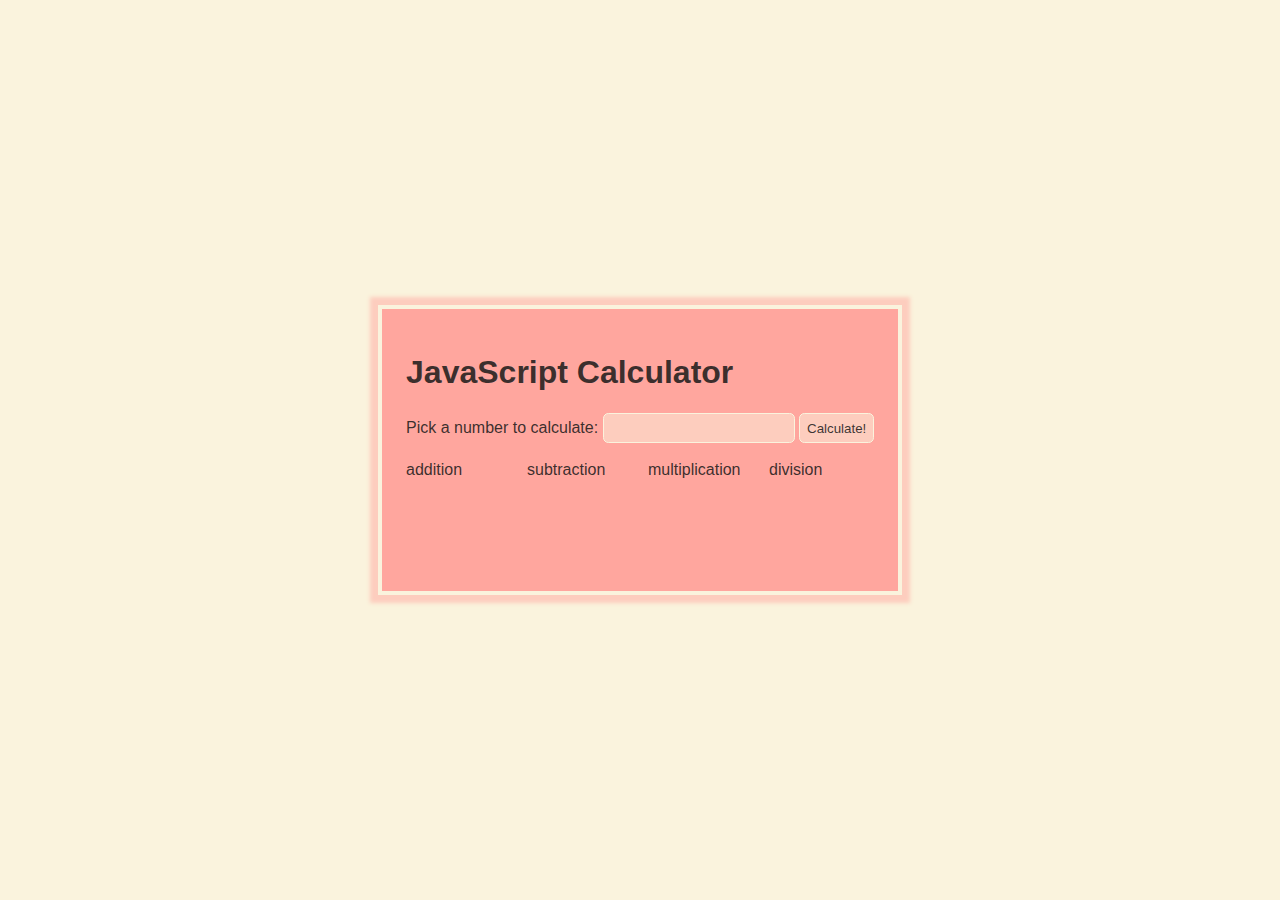
<file: calculator/index.html>
<!DOCTYPE html>
<!-- Jeremy Meyers, 11/30/2024 -->
<html lang="en">
<head>
    <meta charset="UTF-8">
    <meta name="viewport" content="width=device-width, initial-scale=1.0">
    <title>Calculator</title>
    <link rel="stylesheet" href="./styles.css">
</head>
<body>
    <div id="wrapper">
        <h1>JavaScript Calculator</h1>
        <div id="inputs">
            <label for="num">Pick a number to calculate: <wbr><input type="number" name="num" id="num"></label>
            <button type="button" id="calculate">Calculate!</button>
        </div>
        <br>
        
        <div id="paragraphs">
            <p id="add">addition</p>
            <p id="sub">subtraction</p>
            <p id="mult">multiplication</p>
            <p id="divi">division</p>
        </div>
    </div>

    <script src="./calculator.js"></script>
</body>
</html>
</file>
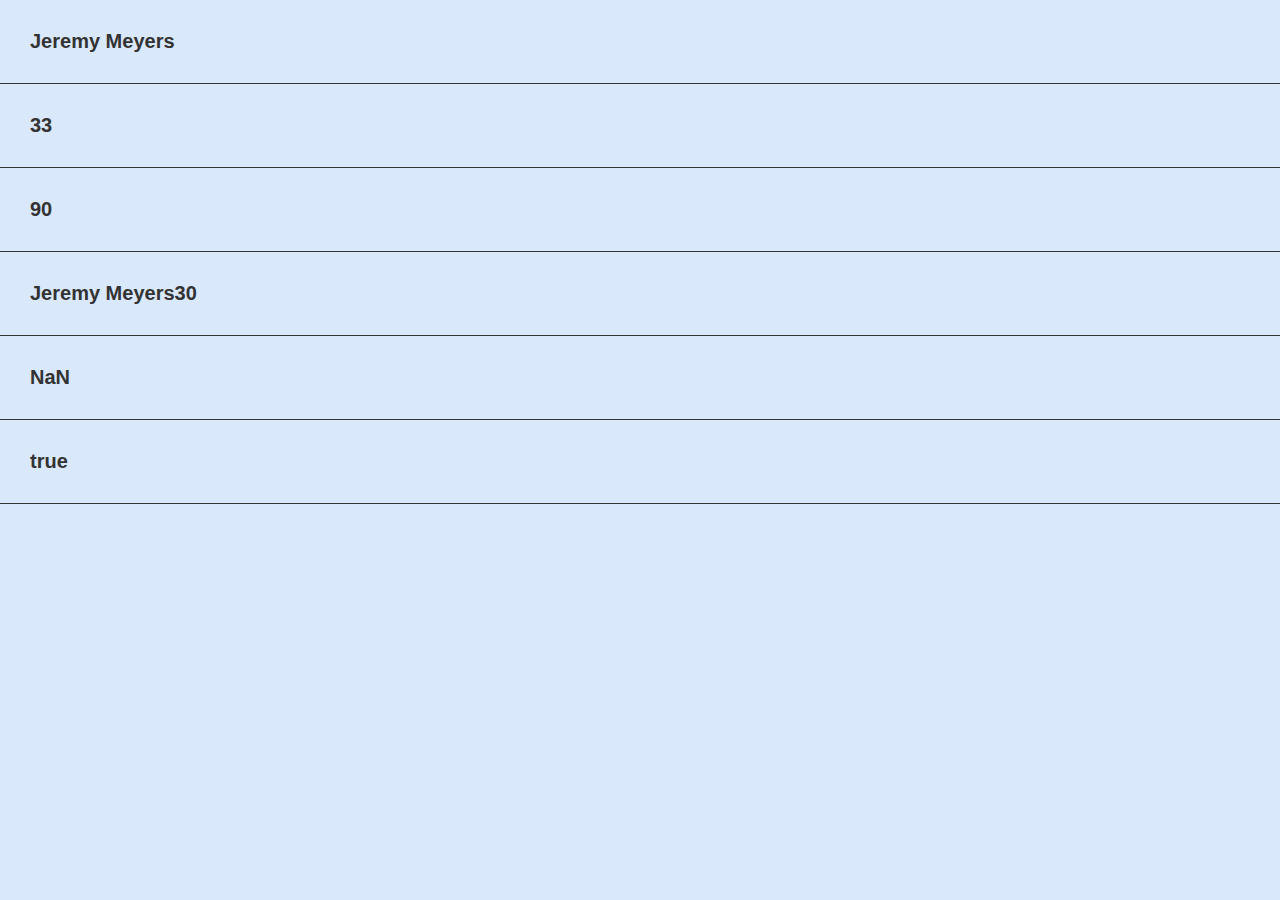
<file: Chapter2Project/index.html>
<!DOCTYPE html>
<!-- Jeremy Meyers, 10/23/2024 -->
<html lang="en">
<head>
    <meta charset="UTF-8">
    <meta name="viewport" content="width=device-width, initial-scale=1.0">
    <title>Chapter 2 Project - WEB 124</title>
    <link rel="stylesheet" href="../styles.css">
</head>
<body>
    <p id="p1">Johnson County Community College</p>
    <p id="p2">Johnson County Community College</p>
    <p id="p3">Johnson County Community College</p>
    <p id="p4">Johnson County Community College</p>
    <p id="p5">Johnson County Community College</p>
    <p id="p6">Johnson County Community College</p>
    <script src="project1.js"></script>
</body>
</html>
</file>
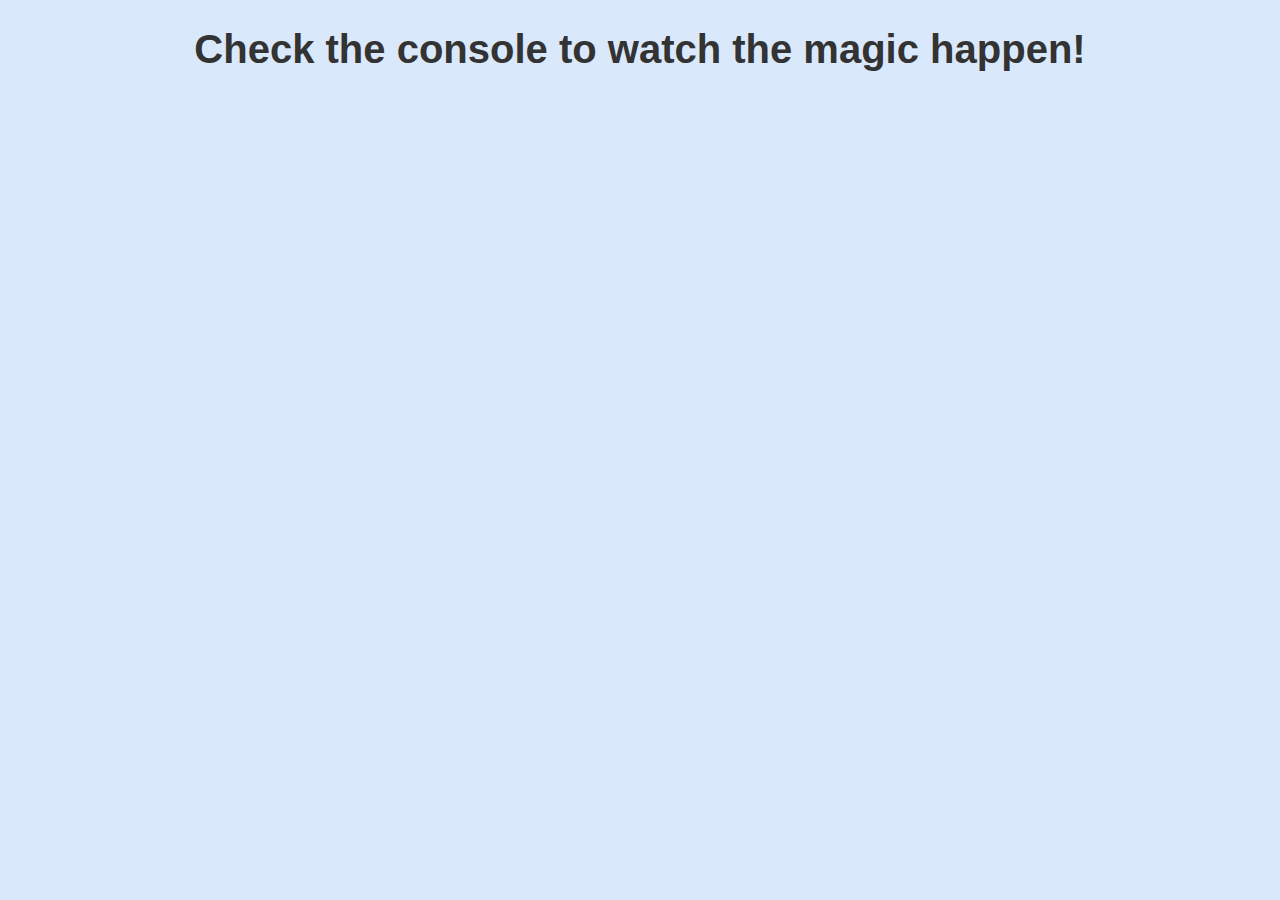
<file: Chapter3Project/index.html>
<!DOCTYPE html>
<!-- Jeremy Meyers, 11/06/2024 -->
<html lang="en">
    <head>
        <meta charset="UTF-8">
        <meta name="viewport" content="width=device-width, initial-scale=1.0">
        <title>Chapter 3 Project</title>
        <link rel="stylesheet" href="../styles.css">
    </head>
    <body>
        <h1>Check the console to watch the magic happen!</h1>
        <script src="script.js"></script>
    </body>
</html>
</file>
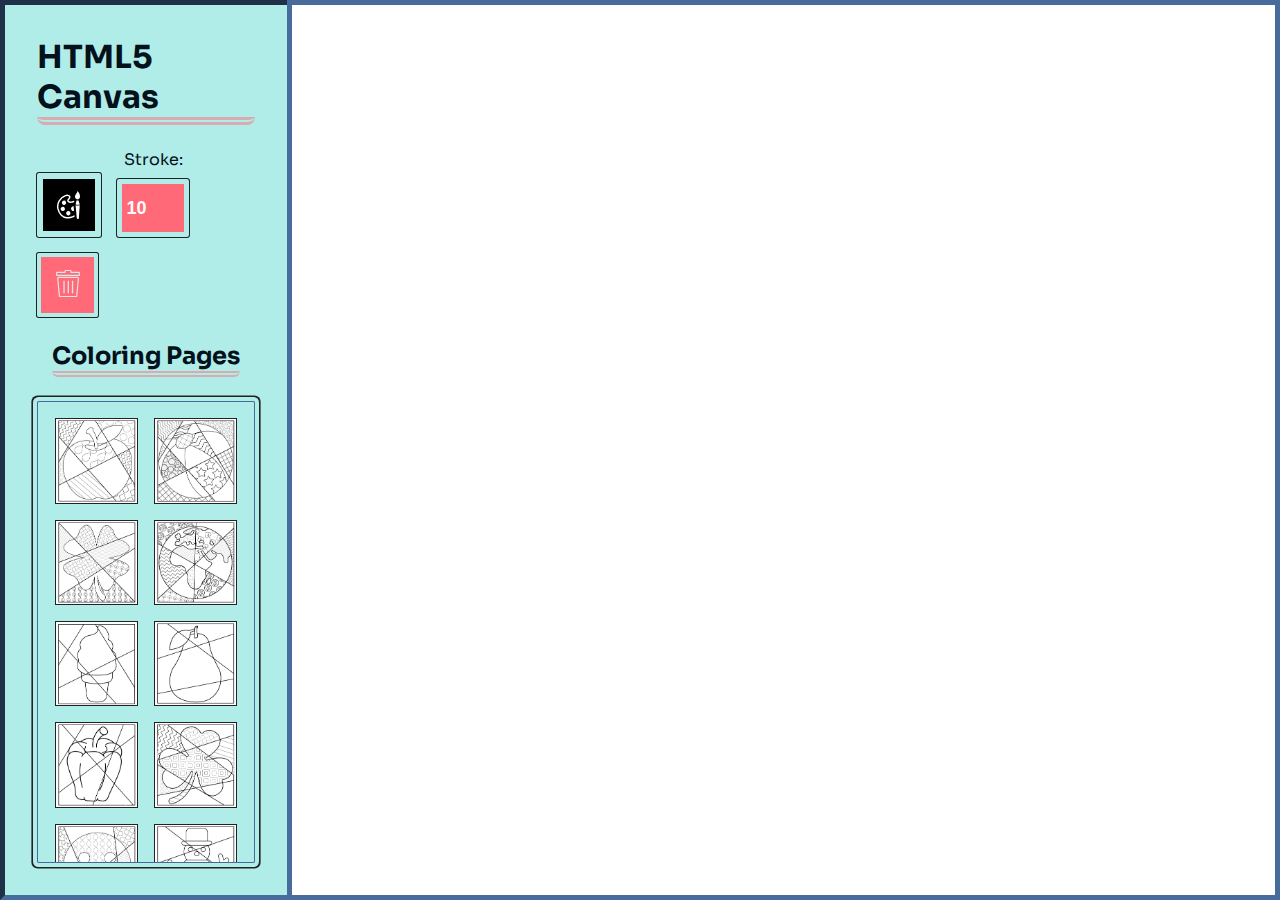
<file: coloring-book/index.html>
<!DOCTYPE html>
<!-- Jeremy Meyers, 10/30/2024 -->
<html lang="en">
  <head>
    <meta charset="UTF-8">
    <meta name="viewport" content="width=device-width, initial-scale=1.0">
    <title>HTML5 Canvas</title>
    <link rel="stylesheet" href="styles.css">
    <link rel="icon" href="https://fav.farm/🔥">

    <link rel="preconnect" href="https://fonts.googleapis.com">
    <link rel="preconnect" href="https://fonts.gstatic.com" crossorigin>
    <link href="https://fonts.googleapis.com/css2?family=Sora:wght@100..800&display=swap" rel="stylesheet">
  </head>
  <body>
    <div id="paint">
      <!-- My Addition -->
      <div id="sidebar">
        <h1>HTML5 Canvas</h1>
        <div id="tools">
          <label id="color-picker" class="tool"><input type="color" id="color" placeholder="#000000"></label>
          <label name="stroke-size">
            Stroke:<br>
            <input type="number" name="stroke-size" class="tool" id="stroke-size" min="1" max="100" placeholder="10" value="10">
          </label>
          <button type="button" class="tool" id="clear"><i class="trash" title="Clear"></i></button>
        </div>
        <h2>Coloring Pages</h2>
        <div id="coloring-pages">
          <img src="coloring-pages/apple-pop-art-coloring-page.png" alt="Apple with pop art patterns coloring page" class="pages">
          <img src="coloring-pages/beach-ball-pop-art-coloring-page.png" alt="Beach ball with pop art patterns coloring page" class="pages">

          <img src="coloring-pages/clover-pop-art-coloring-page.png" alt="4-leaf clover with pop art patterns coloring page" class="pages">
          <img src="coloring-pages/earth-pop-art-coloring-page.png" alt="Planet Earth with pop art patterns coloring page" class="pages">

          <img src="coloring-pages/ice-cream-coloring-page.png" alt="Ice cream coloring page" class="pages">
          <img src="coloring-pages/pear-coloring-page.png" alt="Pear coloring page" class="pages">

          <img src="coloring-pages/pepper-coloring-page.png" alt="Pepper coloring page" class="pages">
          <img src="coloring-pages/shamrock-pop-art-coloring-page.png" alt="Shamrock with pop art patterns coloring page" class="pages">

          <img src="coloring-pages/smiley-pop-art-coloring-page.png" alt="Smiley face with pop art patterns coloring page" class="pages">
          <img src="coloring-pages/snowman-coloring-page.png" alt="Snowman coloring page" class="pages">

          <img src="coloring-pages/sun-pop-art-coloring-page.png" alt="Sun with pop art patterns coloring page" class="pages">
          <img src="coloring-pages/astronaut-grabbing-a-star-coloring-page.png" alt="Astronaut grabbing a star coloring page" class="pages">

          <img src="coloring-pages/extravehicular-activity-coloring-page.png" alt="Extravehicular activity coloring page" class="pages">
          <img src="coloring-pages/moon-coloring-page.png" alt="Coloring page of the Moon" class="pages">

          <img src="coloring-pages/solar-system-planet-mercury-coloring-page.png" alt="Coloring page with facts about Mercury" class="pages">
          <img src="coloring-pages/solar-system-planet-venus-coloring-page.png" alt="Coloring page with facts about Venus" class="pages">

          <img src="coloring-pages/solar-system-planet-earth-coloring-page.png" alt="Coloring page with facts about Earth" class="pages">
          <img src="coloring-pages/solar-system-planet-mars-coloring-page.png" alt="Coloring page with facts about Mars" class="pages">

          <img src="coloring-pages/solar-system-planet-jupiter-coloring-page.png" alt="Coloring page with facts about Jupiter" class="pages">
          <img src="coloring-pages/solar-system-planet-saturn-coloring-page.png" alt="Coloring page with facts about Saturn" class="pages">

          <img src="coloring-pages/solar-system-planet-uranus-coloring-page.png" alt="Coloring page with facts about Uranus" class="pages">
          <img src="coloring-pages/solar-system-planet-neptune-coloring-page.png" alt="Coloring page with facts about Neptune" class="pages">
        </div>
      </div>

      <!-- Wes Bos's starting canvas -->
      <canvas id="draw"></canvas> 
    </div>
    <script src="paint.js"></script>
  </body>
</html>
</file>
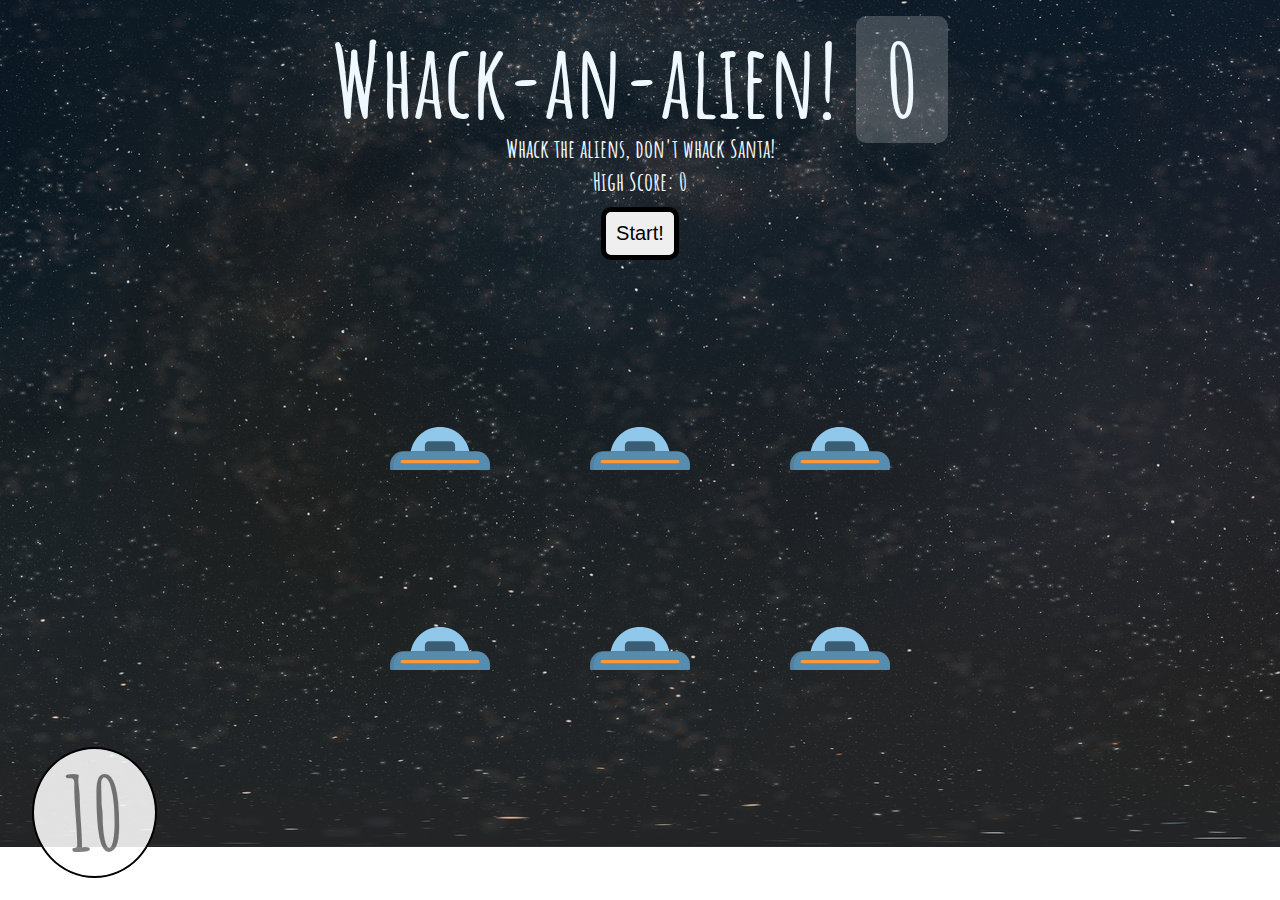
<file: whack-a-mole/index.html>
<!DOCTYPE html>
<!-- Jeremy Meyers, 11/20/2024 -->
<html lang="en">
<head>
  <meta charset="UTF-8">
  <meta name="viewport" content="width=device-width, initial-scale=1.0">
  <title>Whack A Mole!</title>
  <link href='https://fonts.googleapis.com/css?family=Amatic+SC:400,700' rel='stylesheet' type='text/css'>
  <link rel="stylesheet" href="style.css">
  <link rel="icon" href="https://fav.farm/🔥" />
</head>
<body>
  <!-- WB's -->
  <!-- <h1>Whack-a-mole! <span class="score">0</span></h1> -->
  <h1>Whack-an-alien! <span class="score">0</span></h1>
  <!-- Mine -->
  <h2>Whack the aliens, don't whack Santa!</h2>
  
  <!-- WB's -->
  <h2>High Score: <span id="high-score">0</span></h2>
  <button id="start" onClick="startGame()">Start!</button>

  <div class="game">
    <div class="hole hole1">
      <div class="mole"></div>
    </div>
    <div class="hole hole2">
      <div class="mole"></div>
    </div>
    <div class="hole hole3">
      <div class="mole"></div>
    </div>
    <div class="hole hole4">
      <div class="mole"></div>
    </div>
    <div class="hole hole5">
      <div class="mole"></div>
    </div>
    <div class="hole hole6">
      <div class="mole"></div>
    </div>
  </div>
  
  <!-- Mine -->
  <div id="high-score-banner">New High Score!</div>
  <div id="timer">10</div>
  <script src="script.js"></script>
</body>
</html>
</file>
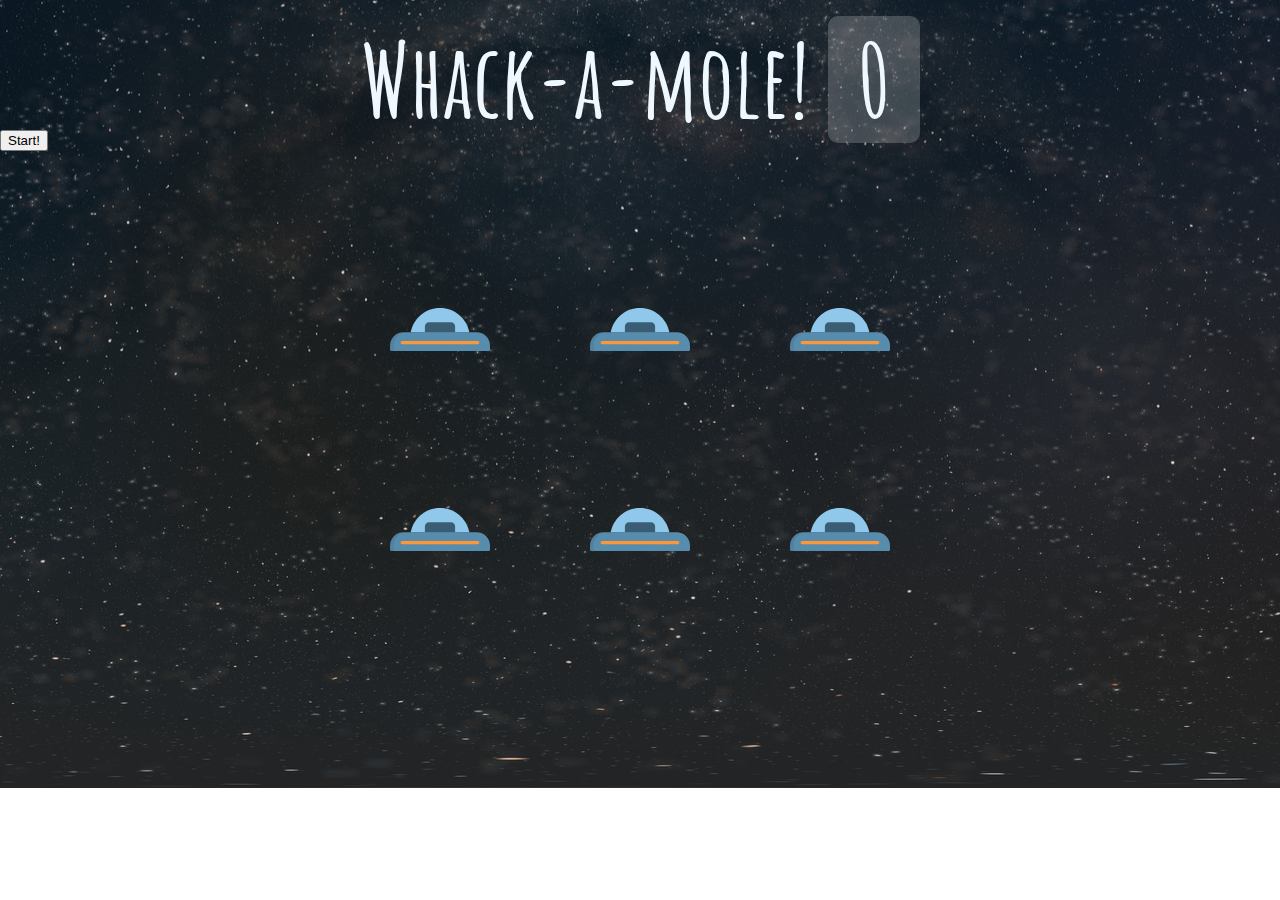
<file: whack-a-mole/index-FINISHED.html>
<!DOCTYPE html>
<html lang="en">
<head>
  <meta charset="UTF-8">
  <title>Whack A Mole!</title>
  <link href='https://fonts.googleapis.com/css?family=Amatic+SC:400,700' rel='stylesheet' type='text/css'>
  <link rel="stylesheet" href="style.css">
  <link rel="icon" href="https://fav.farm/✅" />
</head>
<body>

  <h1>Whack-a-mole! <span class="score">0</span></h1>
  <button onClick="startGame()">Start!</button>

  <div class="game">
    <div class="hole hole1">
      <div class="mole"></div>
    </div>
    <div class="hole hole2">
      <div class="mole"></div>
    </div>
    <div class="hole hole3">
      <div class="mole"></div>
    </div>
    <div class="hole hole4">
      <div class="mole"></div>
    </div>
    <div class="hole hole5">
      <div class="mole"></div>
    </div>
    <div class="hole hole6">
      <div class="mole"></div>
    </div>
  </div>

<script>
  const holes = document.querySelectorAll('.hole');
  const scoreBoard = document.querySelector('.score');
  const moles = document.querySelectorAll('.mole');
  let lastHole;
  let timeUp = false;
  let score = 0;

  function randomTime(min, max) {
    return Math.round(Math.random() * (max - min) + min);
  }

  function randomHole(holes) {
    const idx = Math.floor(Math.random() * holes.length);
    const hole = holes[idx];
    if (hole === lastHole) {
      console.log('Ah nah thats the same one bud');
      return randomHole(holes);
    }
    lastHole = hole;
    return hole;
  }

  function peep() {
    const time = randomTime(200, 1000);
    const hole = randomHole(holes);
    hole.classList.add('up');
    setTimeout(() => {
      hole.classList.remove('up');
      if (!timeUp) peep();
    }, time);
  }

  function startGame() {
    scoreBoard.textContent = 0;
    timeUp = false;
    score = 0;
    peep();
    setTimeout(() => timeUp = true, 10000)
  }

  function bonk(e) {
    if(!e.isTrusted) return; // cheater!
    score++;
    this.parentNode.classList.remove('up');
    scoreBoard.textContent = score;
  }

  moles.forEach(mole => mole.addEventListener('click', bonk));

</script>
</body>
</html>
</file>
<file: calculator/styles.css>
/* Jeremy Meyers, 11/30/2024 */
:root {
    --bg-color: #FAF3DD;
    --neutral-color: #191919DD;
    --primary: #FFA69E;
    --secondary: #FDCDBE;
}
html,
body {
    margin: 0;
}
body {
    height: 100vh;
    width: 100vw;
    display: flex;
    justify-content: center;
    align-items: stretch;
    background-color: var(--bg-color);
    color: var(--neutral-color);
    font-family: 'Gill Sans', 'Gill Sans MT', Calibri, 'Trebuchet MS', sans-serif;
}
#wrapper {
    flex-basis: 99%;
    padding: 1.5em;
    background-color: var(--primary);
}
#num,
#calculate {
    background-color: var(--secondary);
    color: var(--neutral-color);
    border: 1px solid var(--bg-color) !important;
    border-radius: 0.4em;
    padding: 0.5em;
}
#paragraphs {
    display: flex;
    flex-flow: row wrap;
    justify-content: space-between;
    gap: 1em;
}
#paragraphs > p {
    flex: 1 1 45%;
    margin: 0;
}

@media (min-width: 768px) {
    body {
        align-items: center;
    }
    #wrapper {
        flex-basis: 92.5%;
        aspect-ratio: 1.5;
    }
    #paragraphs > p {
        flex-basis: 20%;
    }
}

@media (min-width: 1024px) {
    body {
        align-items: center;
    }
    #wrapper {
        flex-basis: auto;
        border: 0.25em solid var(--bg-color);
        box-shadow: 0 0 0.25em 0.5em var(--secondary);
        border-radius: 0em;
        aspect-ratio: 2;
    }
}
</file>
<file: styles.css>
/* Jeremy Meyers, 11/06/2024 */
* { 
    box-sizing: border-box;
}
body {
    font-size: 1.25em;
    font-family: 'Segoe UI', Tahoma, Geneva, Verdana, sans-serif;
    background-color: rgb(218, 232, 252);
    color: #333333;
    margin: 0;
}
h1 {
    text-align: center;
}
p {
    padding: 1.5em;
    margin: 0;
    font-weight: 600;
}
p + p {
    border-top: 1px solid #333333;
}
p:last-of-type {
    border-bottom: 1px solid #333333;
}
</file>
<file: coloring-book/styles.css>
/* Jeremy Meyers, 10/30/2024 */
/* Wes Bos's CSS */
html, body { 
    margin: 0;
}
/* My CSS */
* {
    box-sizing: border-box;
}
body {
    font-family: 'Sora', 'Segoe UI', Tahoma, Geneva, Verdana, sans-serif;
    color: #02111B;
}
h1, h2 {
    margin: 0;
    border-bottom: 0.25em double #FF697880;
    border-radius: 0.25em;
}
label {
    text-align: center;
}
#paint {
    display: flex;
    flex-flow: row;
    align-items: stretch;
    height: 100vh;
}
#sidebar {
    border: 5px inset #476C9B;
    border-right: none;
    flex: 1;
    display: flex;
    flex-direction: column;
    align-items: center;
    padding: 2em;
    overflow: auto;
    background-color: #B1EDE8;
    gap: 1.5em;
}
#tools {
    display: flex;
    flex-flow: row wrap;
    align-items: flex-end;
    gap: 1em;
}
.tool {
    background-color: #FF6978;
    color: #FFFCF9;
    padding: 1em;
    aspect-ratio: 1;
    border: 0.3em solid #B1EDE8;
    border-radius: 0.125em;
    box-shadow: 0 0 0 1px #222;
}
.tool:active {
    border: 0.3em groove #B1EDE8;
}
#color {
    visibility: hidden;
}
#color-picker {
    width: 4em;
    border: 0.4em solid #B1EDE8;
    box-shadow: 0 0 0 1px #222;
    aspect-ratio: 1;
    background-image: url("./paint-brush-drawing-icon-white.svg");
    background-repeat: no-repeat;
    background-position: center;
    background-size: 45%;
    padding: 0;
}
#stroke-size {
    aspect-ratio: 3 / 1;
    font-weight: bold;
    font-size: 1.125em;
    padding: 0.75em 0.25em;
    width: 4em;
    margin-top: 0.5em;
}
#draw {
    border: 5px solid #476C9B;
    flex: 4.5;
}
#coloring-pages {
    display: flex;
    flex-flow: row wrap;
    justify-content: center;
    align-items: center;
    gap: 1em;
    overflow: auto;
    padding: 1em;
    border: 1px solid #476C9B;
    box-shadow: 0 0 0 0.25em #B1EDE8, 0 0 0 0.35em #222;
    border-radius: 0.125em;
}
.pages {
    border: 1px solid #222;
    max-width: 45%;
}
.selected-page {
    border: 4px solid #ccc;
    box-shadow: 0 0 5px 5px #fbff87;
}
.trash {
    background-image: url("./recycle-bin-line-icon.svg");
    background-repeat: no-repeat;
    background-position: center;
    background-size: contain;
    width: 2em;
    aspect-ratio: 1;
    display: inline-block;
}
</file>
<file: whack-a-mole/style.css>
/* Jeremy Meyers, 11/20/2024 */
/* TC */
html {
  box-sizing: border-box;
  font-size: 10px;
  /* background: #ffc600; */

  background: url('NightSky.jpg') center center no-repeat;
  color: aliceblue;
}

*, *:before, *:after {
  box-sizing: inherit;
}

body {
  padding: 0;
  margin: 0;
  font-family: 'Amatic SC', cursive;
}

h1 {
  text-align: center;
  font-size: 10rem;
  line-height: 1;
  margin-bottom: 0;

  margin-top: 3rem;
}

.score {
  background: rgba(255,255,255,0.2);
  padding: 0 3rem;
  line-height: 1;
  border-radius: 1rem;
}

.game {
  width: 600px;
  height: 400px;
  display: flex;
  flex-wrap: wrap;
  margin: 0 auto;
}

.hole {
  flex: 1 0 33.33%;
  overflow: hidden;
  position: relative;
}

.hole:after {
  display: block;
  /* background: url(dirt.svg) bottom center no-repeat; */
  /* background-size: contain; */
  content: '';
  /* width: 100%; */
  /* height:70px; */
  position: absolute;
  z-index: 2;
  bottom: -30px;

  width: 100%;
  height: 40%;
  background: url('spaceship-no-antenna.svg') bottom center no-repeat;
  background-size: 50%;
}

.mole {
  background: url('mole.svg') bottom center no-repeat;
  background-size: 60%;
  position: absolute;
  top: 100%;
  width: 100%;
  height: 100%;
  transition:all 0.4s;

  background-image: url('alien.svg');
}

.hole.up .mole {
  top: 0;
}

/* My styles */
h2 {
  font-size: 2.5rem;
  text-align: center;
  margin-top: 0.25rem;
  margin-bottom: 0.25rem;
}

#start {
  display: block;
  margin: 1rem auto;
  padding: 1rem;
  font-size: 2em;
  border: 0.25em solid black;
  border-radius: 1rem;
}

#high-score-banner {
  display: none;
  opacity: 0;
  position: fixed;
  top: calc(50% - 4rem - 5rem);
  width: 100vw;
  color: #1c1c1cee;
  background-color: #41414178;
  font-size: 10rem;
  text-align: center;
  font-weight: bold;
  font-family: 'Segoe UI', Tahoma, Geneva, Verdana, sans-serif;
  padding: 2rem;
  z-index: 2;
  transition: opacity 0.3s cubic-bezier(0.455, 0.03, 0.515, 0.955);
}

#timer {
  position: fixed;
  bottom: 2.5%;
  left: 2.5%;
  font-size: 10rem;
  text-align: center;
  width: 12.5rem;
  aspect-ratio: 1;
  font-weight: bold;
  border: 0.25rem solid black;
  border-radius: 50%;
  color: #00000080;
  background-color: #ffffffdd;
}

.mole.shiny {
  background-image: url('alien_shiny.svg') !important;
}

.mole.human {
  background-image: url('santa-claus.png') !important;
  background-size: 110%;
}
</file>
